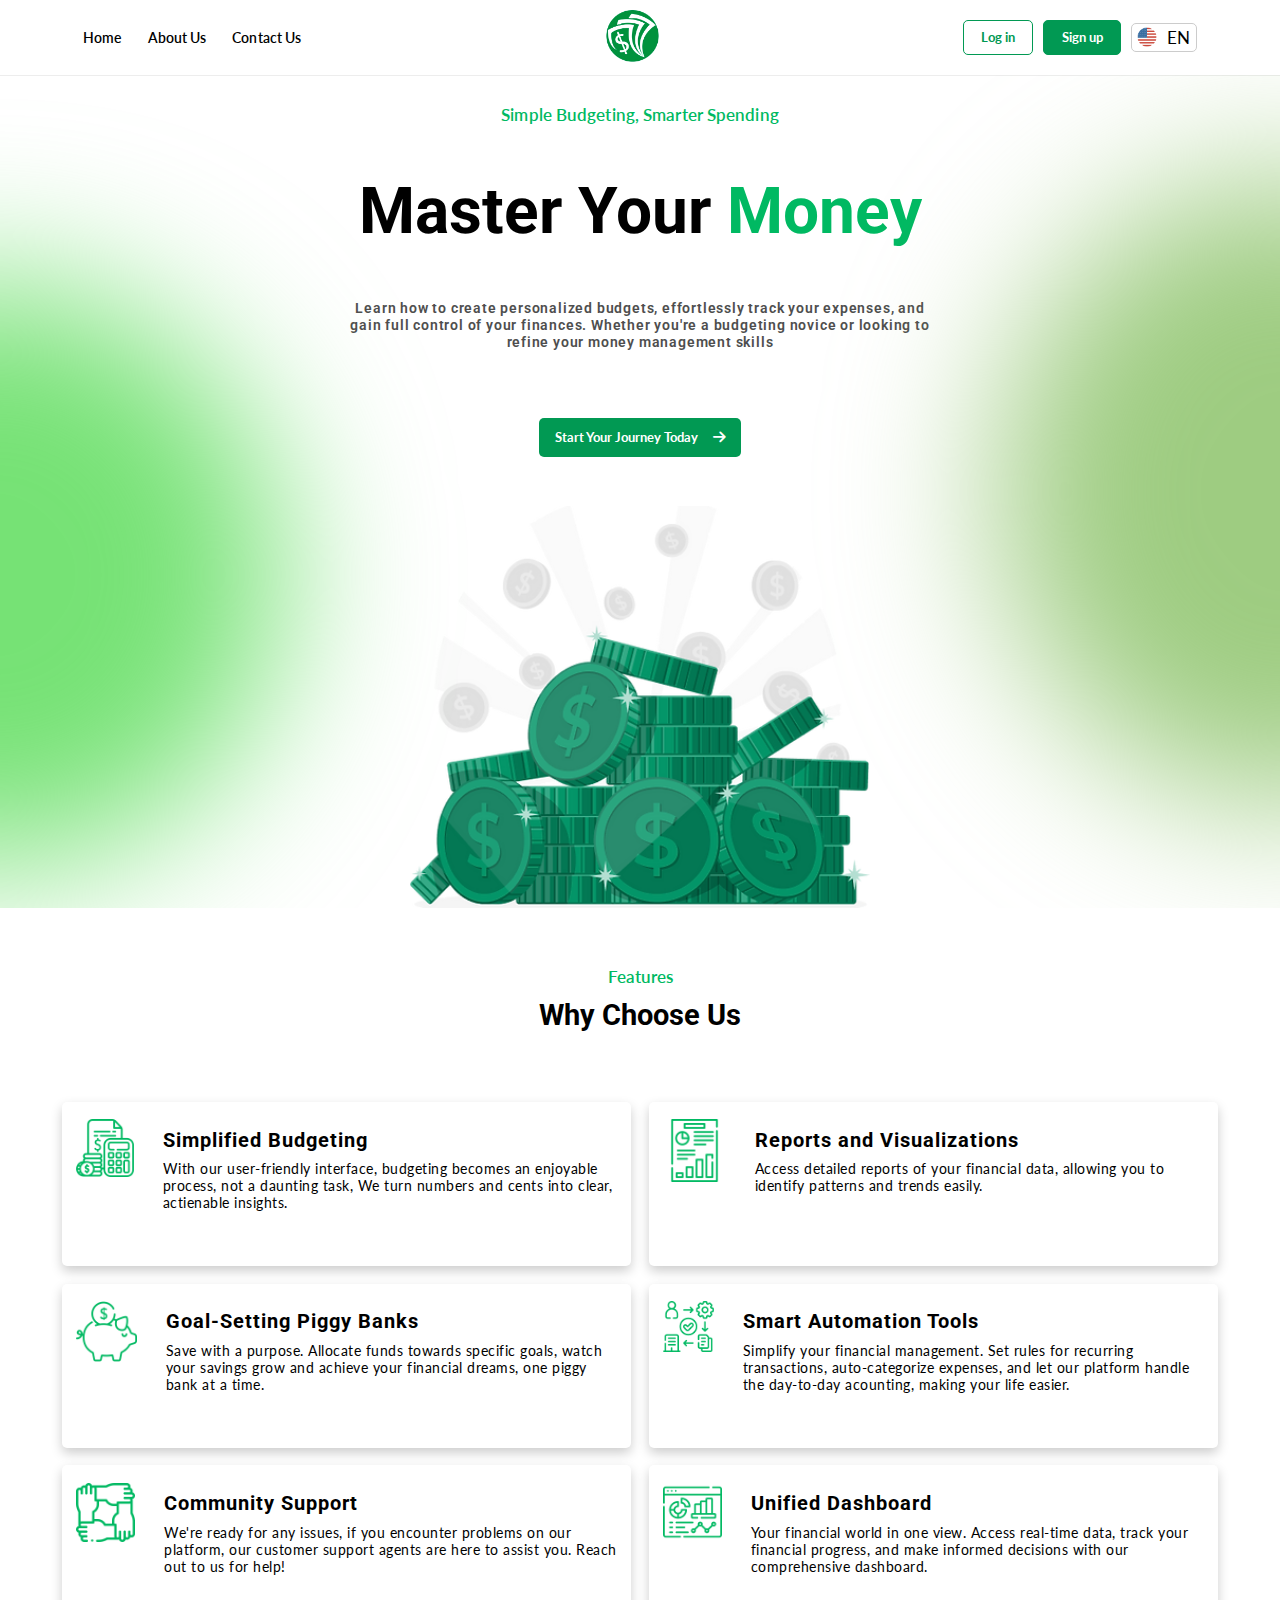
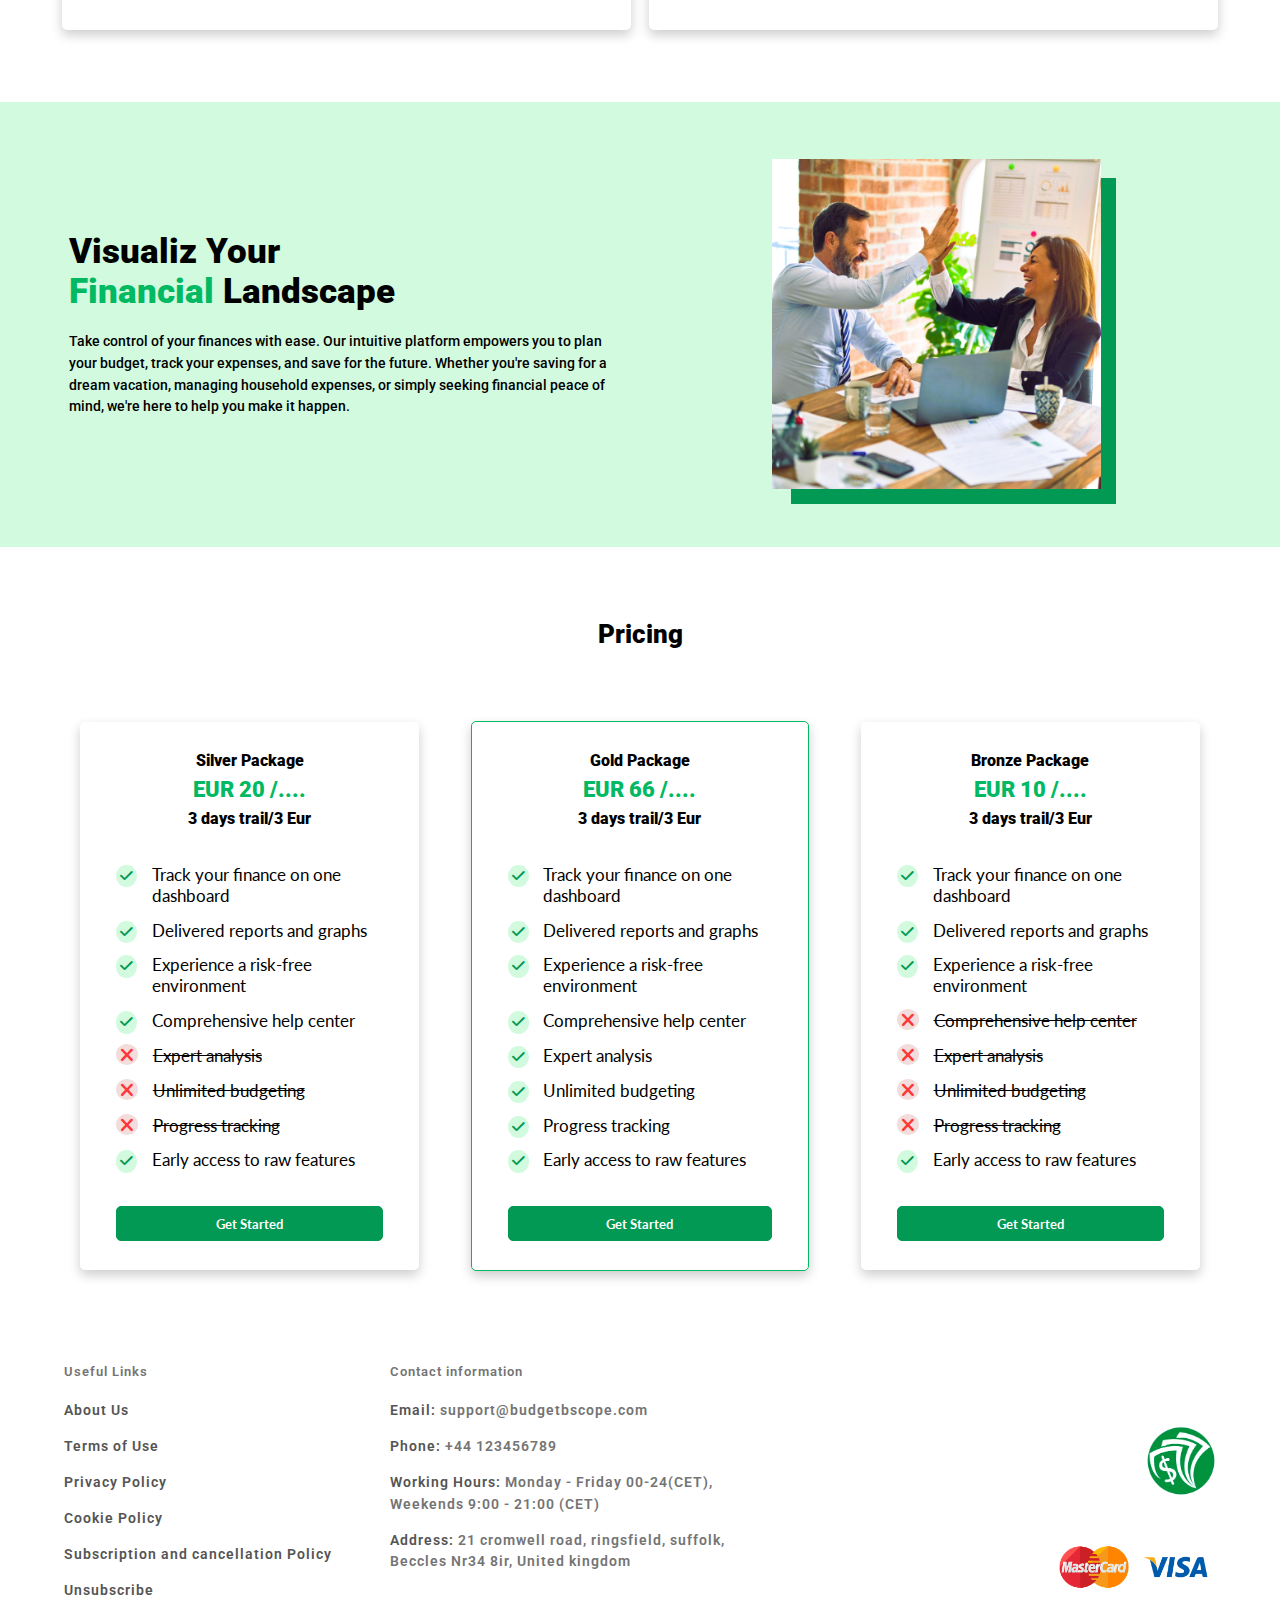
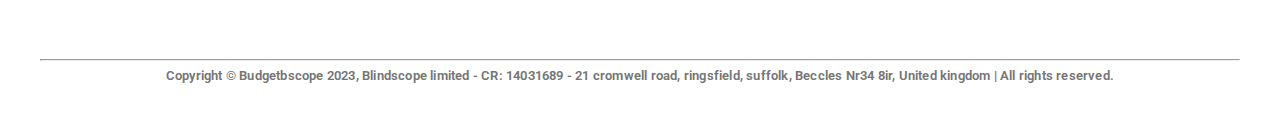
<file: index.html>
<!DOCTYPE html>
<html lang="en">
  <head>
    <meta charset="UTF-8" />
    <meta name="viewport" content="width=device-width, initial-scale=1.0" />
    <title>MASTER MONEY</title>
    <link rel="preconnect" href="https://fonts.googleapis.com" />
    <link rel="preconnect" href="https://fonts.gstatic.com" crossorigin />
    <link
      href="https://fonts.googleapis.com/css2?family=Lato:wght@300;400;700&family=Roboto:wght@400;500;700&display=swap"
      rel="stylesheet"
    />
    <link
      rel="stylesheet"
      href="https://cdnjs.cloudflare.com/ajax/libs/font-awesome/6.0.0/css/all.min.css"
      integrity="sha512-9usAa10IRO0HhonpyAIVpjrylPvoDwiPUiKdWk5t3PyolY1cOd4DSE0Ga+ri4AuTroPR5aQvXU9xC6qOPnzFeg=="
      crossorigin="anonymous"
      referrerpolicy="no-referrer"
    />
    <link rel="stylesheet" href="./css/style.css" />
    <link rel="stylesheet" href="./css/menu.css">
    <link rel="icon" href="./assets/money-fav.ico" type="image/x-icon">
  </head>
  <body>
    <header>
      <div class="container">

        <!-- for desktop -->
        <div class="navbar">
          
          <nav>
            <ul class="nav-list">
              <li><a href="#" class="nav-link">Home</a></li>
              <li><a href="#" class="nav-link">About Us</a></li>
              <li><a href="#" class="nav-link">Contact Us</a></li>
            </ul>
          </nav>

          <div class="logo">
            <img src="./assets/logo.png" alt="logo" />
          </div>

          <div class="nav-btn--group">
            <div class="outline-btn btn"><a href="#">Log in</a></div>
            <div class="filled-btn btn"><a href="#">Sign up</a></div>
            <div class="nav-lang--btn">
              <div class="custom-select">
                <div class="select-selected">
                  <img src="./assets/circle.png" alt="English" />
                  <p>EN</p>
                </div>
                <div class="select-options">
                  <div class="select-option" data-value="en">
                    <img src="./assets/circle.png" alt="English" />
                    <p>Eng</p>
                  </div>
                  <div class="select-option" data-value="fr"><p>Fr</p></div>
                  <div class="select-option" data-value="es"><p>Er</p></div>
                </div>
              </div>
            </div>
          </div>

        </div>

        <!-- Mobile -->
        <div class="mobile-nav">
          <div class="mobile-nav-top">

            <div class="hambuger-icon">
              <button
      type="button"
      id="myHamBtn"
      class="nav-btn"
      title="Hamburger menu icon"
      aria-expanded="false"
      aria-controls="primary-btn"
    >
      <svg class="hamburger" viewBox="0 0 100 100" width="35">
        <rect
          class="top line"
          width="80"
          height="10"
          x="10"
          y="25"
          rx="5"
        ></rect>
        <rect
          class="middle line"
          width="80"
          height="10"
          x="10"
          y="45"
          rx="5"
        ></rect>
        <rect
          class="buttom line"
          width="80"
          height="10"
          x="10"
          y="65"
          rx="5"
        ></rect>
      </svg>
              </button>
            </div>

            <div class="mobile-nav-logo">
              <img src="./assets/logo.png" alt="logo" />
            </div>

            <div class="nav-btn--group">
            <div class="nav-lang--btn">
              <div class="custom-select">
                <div class="select-selected">
                  <img src="./assets/circle.png" alt="English" />
                  <p>EN</p>
                </div>
                <div class="select-options">
                  <div class="select-option" data-value="en">
                    <img src="./assets/circle.png" alt="English" />
                    <p>Eng</p>
                  </div>
                  <div class="select-option" data-value="fr"><p>Fr</p></div>
                  <div class="select-option" data-value="es"><p>Er</p></div>
                </div>
              </div>
            </div>
            </div>

          </div>
        </div>
      </div>
    </header>

    <main>
      <div class="mesh-1"></div>
      <div class="mesh-2"></div>

      <div class="nav-backdrop" id="backdrop" onclick="backdropClickHandler()" data-toggle="false"></div>

      <div class="nav-sidebar" id="sidebar" data-toggle="false">

          <ul class="mobile-nav-list">
            <li class="mobile-nav-item"><a href="#" class="nav-link">Home</a></li>
            <li><hr></li>
            <li class="mobile-nav-item"><a href="#" class="nav-link">About Us</a></li>
            <li><hr></li>
            <li class="mobile-nav-item"><a href="#" class="nav-link">Contact Us</a></li>
          </ul>

          <div class="mobile-nav-btn-group">
            <div class="outline-btn btn"><a href="#">Log in</a></div>
            <div class="filled-btn btn"><a href="#">Sign up</a></div>
          </div>



      </div>

      <div class="container hero-container">
        <div class="hero-subtitle">
          <p>Simple Budgeting, Smarter Spending</p>
        </div>
        <div class="hero-title">
          <h1>Master Your <span class="highlight-text">Money</span></h1>
        </div>
        <div class="hero-description">
          <p>
            Learn how to create personalized budgets, effortlessly track your
            expenses, and gain full control of your finances. Whether you're a
            budgeting novice or looking to refine your money management skills
          </p>
        </div>
        <div class="hero-btn btn">
          <a href="#"> Start Your Journey Today </a>
          <i class="fa-solid fa-arrow-right"></i>
        </div>
        <!-- <div class="hero-img">
        </div> -->
        <img
          src="./assets/hero-money-image.webp"
          class="hero-img"
          alt="hero-img"
        />
      </div>
    </main>
 
    <section class="feature-section">
      <div class="container">
        <div class="section-container">
          <p>Features</p>
          <h2>Why Choose Us</h2>
        </div>

        <div class="grid grid-two-cols">
          
          <div class="feature-card">
            <div class="feature-card-icon">
              <img src="./assets/budget.png" alt="Feature Icon" />
            </div>
            <div class="feature-content">
              <div class="feature-card-title">
                <h3>Simplified Budgeting</h3>
              </div>
              <div class="feature-card-description">
                <p>
                  With our user-friendly interface, budgeting becomes an
                  enjoyable process, not a daunting task, We turn numbers and
                  cents into clear, actienable insights.
                </p>
              </div>
            </div>
          </div>

          <div class="feature-card">
            <div class="report-icon">
              <img src="./assets/business-report.png" class="" alt="Feature Icon" />
            </div>
            <div class="feature-content">
              <div class="feature-card-title">
                <h3>Reports and Visualizations</h3>
              </div>
              <div class="feature-card-description">
                <p>
                  Access detailed reports of your financial data, allowing you to identify patterns and trends easily.
                </p>
              </div>
            </div>
          </div>

          <div class="feature-card">
            <div class="feature-card-icon">
              <img src="./assets/piggy-bank.png" alt="Feature Icon" />
            </div>
            <div class="feature-content">
              <div class="feature-card-title">
                <h3>Goal-Setting Piggy Banks</h3>
              </div>
              <div class="feature-card-description">
                <p>
                  Save with a purpose. Allocate funds towards specific goals, watch your savings grow and achieve your financial dreams, one piggy bank at a time.
                </p>
              </div>
            </div>
          </div>

          <div class="feature-card">
            <div class="feature-card-icon">
              <img src="./assets/onboarding.png" alt="Feature Icon" />
            </div>
            <div class="feature-content">
              <div class="feature-card-title">
                <h3>Smart Automation Tools</h3>
              </div>
              <div class="feature-card-description">
                <p>
                  Simplify your financial management. Set rules for recurring transactions, auto-categorize expenses, and let our platform handle the day-to-day acounting, making your life easier.
                </p>
              </div>
            </div>
          </div>

          <div class="feature-card">
            <div class="feature-card-icon">
              <img src="./assets/community.png" alt="Feature Icon" />
            </div>
            <div class="feature-content">
              <div class="feature-card-title">
                <h3>Community Support</h3>
              </div>
              <div class="feature-card-description">
                <p>
                  We're ready for any issues, if you encounter problems on our platform, our customer support agents are here to assist you. Reach out to us for help!
                </p>
              </div>
            </div>
          </div>

          <div class="feature-card">
            <div class="feature-card-icon">
              <img src="./assets/dashboard.png" alt="Feature Icon" />
            </div>
            <div class="feature-content">
              <div class="feature-card-title">
                <h3>Unified Dashboard</h3>
              </div>
              <div class="feature-card-description">
                <p>
                  Your financial world in one view. Access real-time data, track your financial progress, and make informed decisions with our comprehensive dashboard.
                </p>
              </div>
            </div>
          </div>

        </div>
      </div>
    </section>

    <section class="special-section">
      <div class="container special-section-content">

        <div class="special-section-txt">
          <h3>Visualiz your <br /> <span class="highlight-text">financial</span> landscape</h3>
          <p>Take control of your finances with ease. Our intuitive platform empowers you to plan your budget, track your expenses, and save for the future. Whether you're saving for a dream vacation, managing household expenses, or simply seeking financial peace of mind, we're here to help you make it happen.</p>
        </div>
        <div class="special-section-img">
          <img src="./assets/special-img.jpg" alt="special-section-img" />
        </div>
        
      </div>
    </section>  

    <section class="pricing-section">
      <div class="container">

        <div class="pricing-section">
          <h2>Pricing</h2>
        </div>

        <div class="grid grid-three-cols">

          <div class="pricing-card">


            <div class="pricing-card-top">
              <p>Silver Package</p>
              <h4 class="highlight-text">EUR 20 /....</h4>
              <p>3 days trail/3 Eur</p>
            </div>
            <div class="pricing-card-middle">
              <ul>
                <li>
                  <i class="fa-solid fa-check"></i>
                  <p>Track your finance on one dashboard</p>
                </li>
                <li>
                  <i class="fa-solid fa-check"></i>
                  <p>Delivered reports and graphs</p>
                </li>
                <li>
                  <i class="fa-solid fa-check"></i>
                  <p>Experience a risk-free environment</p>
                </li>
                <li>
                  <i class="fa-solid fa-check"></i>
                  <p>Comprehensive help center</p>
                </li>
                <li>
                  <i class="fa-solid fa-xmark"></i>
                  <p>Expert analysis</p>
                </li>
                <li>
                  <i class="fa-solid fa-xmark"></i>
                  <p>Unlimited budgeting</p>
                </li>
                <li>
                  <i class="fa-solid fa-xmark"></i>
                  <p>Progress tracking</p>
                </li>
                <li>
                  <i class="fa-solid fa-check"></i>
                  <p>Early access to raw features</p>
                </li>
              </ul>
            </div>
            <div class="pricing-card-end">
              <div class="filled-btn btn"><a href="#">Get Started</a></div>
            </div>


          </div>

          <div class="pricing-card ex">


            <div class="pricing-card-top">
              <p>Gold Package</p>
              <h4 class="highlight-text">EUR 66 /....</h4>
              <p>3 days trail/3 Eur</p>
            </div>
            <div class="pricing-card-middle">
              <ul>
                <li>
                  <i class="fa-solid fa-check"></i>
                  <p>Track your finance on one dashboard</p>
                </li>
                <li>
                  <i class="fa-solid fa-check"></i>
                  <p>Delivered reports and graphs</p>
                </li>
                <li>
                  <i class="fa-solid fa-check"></i>
                  <p>Experience a risk-free environment</p>
                </li>
                <li>
                  <i class="fa-solid fa-check"></i>
                  <p>Comprehensive help center</p>
                </li>
                <li>
                  <i class="fa-solid fa-check"></i>
                  <p>Expert analysis</p>
                </li>
                <li>
                  <i class="fa-solid fa-check"></i>
                  <p>Unlimited budgeting</p>
                </li>
                <li>
                  <i class="fa-solid fa-check"></i>
                  <p>Progress tracking</p>
                </li>
                <li>
                  <i class="fa-solid fa-check"></i>
                  <p>Early access to raw features</p>
                </li>
              </ul>
            </div>
            <div class="pricing-card-end">
              <div class="filled-btn btn"><a href="#">Get Started</a></div>
            </div>


          </div>

          <div class="pricing-card">


            <div class="pricing-card-top">
              <p>Bronze Package</p>
              <h4 class="highlight-text">EUR 10 /....</h4>
              <p>3 days trail/3 Eur</p>
            </div>
            <div class="pricing-card-middle">
              <ul>
                <li>
                  <i class="fa-solid fa-check"></i>
                  <p>Track your finance on one dashboard</p>
                </li>
                <li>
                  <i class="fa-solid fa-check"></i>
                  <p>Delivered reports and graphs</p>
                </li>
                <li>
                  <i class="fa-solid fa-check"></i>
                  <p>Experience a risk-free environment</p>
                </li>
                <li>
                  <i class="fa-solid fa-xmark"></i>
                  <p>Comprehensive help center</p>
                </li>
                <li>
                  <i class="fa-solid fa-xmark"></i>
                  <p>Expert analysis</p>
                </li>
                <li>
                  <i class="fa-solid fa-xmark"></i>
                  <p>Unlimited budgeting</p>
                </li>
                <li>
                  <i class="fa-solid fa-xmark"></i>
                  <p>Progress tracking</p>
                </li>
                <li>
                  <i class="fa-solid fa-check"></i>
                  <p>Early access to raw features</p>
                </li>
              </ul>
            </div>
            <div class="pricing-card-end">
              <div class="filled-btn btn"><a href="#">Get Started</a></div>
            </div>


          </div>

        </div>


        
      </div>
    </section>

    <footer class="footer-section">
      <div class="container grid grid-big-one">

        <div class="footer-content">
          <div class="footer-page">
            <ul>
              <li>Useful Links</li>
              <li>About Us</li>
              <li>Terms of Use</li>
              <li>Privacy Policy</li>
              <li>Cookie Policy</li>
              <li>Subscription and cancellation Policy</li>
              <li>Unsubscribe</li>
            </ul>
          </div>
          <div class="footer-address">
            <ul>
              <li>Contact information</li>
              <li><span>Email:</span> support@budgetbscope.com</li>
              <li><span>Phone:</span> +44 123456789</li>
              <li><span>Working Hours:</span> Monday - Friday 00-24(CET),
                <br>Weekends 9:00 - 21:00 (CET)
              </li>
              <li><span>Address:</span> 21 cromwell road, ringsfield, suffolk, <br>Beccles Nr34 8ir, United kingdom</li>
          </div>
        </div>
        <div class="footer-payment">
            <div class="footer-payment-content">
              <div class="logo">
                <img src="./assets/logo.png" alt="logo">
              </div>
              <div class="payment-icons">
                <img src="./assets/mastercard.png" alt="Mastercard icon" />
                <img src="./assets/visa.png" alt="Mastercard icon" />
              </div>
            </div>
        </div>

      </div>
    </footer>

    <div class="container copyright-section">
      <hr>
      <p>
        Copyright © Budgetbscope 2023, Blindscope limited - CR: 14031689 - 21 cromwell road, ringsfield, suffolk, Beccles Nr34 8ir, United kingdom | All rights reserved.
      </p>
    </div>








    <script src="./js/script.js"></script>
  </body>
</html>
</file>
<file: css/style.css>
:root {
  --primary-color: #019953;
  --secondary-color: #d2fadf;
  --font-color: #000;
  --highlight-color: #00b962;
}

/* font-family: 'Lato', sans-serif;
font-family: 'Roboto', sans-serif; */

*,
*::before,
*::after {
  margin: 0;
  padding: 0;
  box-sizing: border-box;
}

li {
  list-style: none;
}

a {
  text-decoration: none;
  color: var(--font-color);
}

a,
p {
  font-size: 1.2rem;
}

p,
a:hover,
a:focus {
  color: var(--font-color);
}

img {
  max-width: 100%;
  height: auto;
}

a,
img,
span {
  display: inline-block;
}

h1,
h2,
h3,
h4,
h5,
h6,
span {
  font-family: "Roboto", sans-serif;
  color: var(--font-color);
}

html {
  scroll-behavior: smooth;
  font-size: 1rem;
}

body {
  font-family: "Lato", sans-serif;
}

/* Layout */
.container {
  max-width: 1200px;
  margin: 0 auto;
  padding: 0 1.5em;
}

.btn {
  display: flex;
  align-items: center;
  justify-content: center;
  padding: 0.6rem 1.2rem;
  border-radius: 5px;
  font-weight: 700;
  cursor: pointer;
  transition: all 0.4s linear;

  & a {
    font-size: 0.9rem;
  }
}

.outline-btn {
  border: 1px solid var(--primary-color);
  background: transparent;
  & a {
    color: var(--primary-color);
  }

  &:hover {
    background: var(--primary-color);
    & a {
      color: #fff;
    }
  }
}

.filled-btn {
  border: 1px solid var(--primary-color);
  background: var(--primary-color);
  & a {
    color: #fff;
  }
  &:hover {
    background: var(--highlight-color);
  }
}

.arrow-icon {
  width: 5px;
  height: 5px;
}

.highlight-text {
  color: var(--highlight-color);
}

.grid {
  display: grid;
}

.grid-two-cols {
  grid-template-columns: repeat(2, 1fr);
  gap: 1.2em;
}

.grid-three-cols {
  grid-template-columns: repeat(3, 1fr);
  gap: 1em;
  place-items: center;
}

.grid-big-one {
  display: flex;
  padding: 0 1.2em;
}

/* Styling css */
main {
  position: relative;
  width: 100%;
  height: calc(100vh - 67px);
  overflow-x: hidden;
}
.mesh-1 {
  position: absolute;
  left: -23%;
  top: 60%;
  transform: translateY(-50%);
  width: 45%;
  height: 70%;
  border-radius: 100%;
  background: #76e275;
  filter: blur(80px);
}

.mesh-2 {
  position: absolute;
  right: -23%;
  top: 50%;
  transform: translateY(-50%);
  width: 45%;
  height: 75%;
  border-radius: 50%;
  background: #9ecc81;
  filter: blur(80px);
}

.custom-select {
  position: relative;
  display: inline-block;

  & img {
    width: 20px;
    height: 20px;
    margin-right: 10px;
  }

  & .select-option,
  .select-selected {
    display: flex;
    align-items: center;
    justify-content: center;
  }
}

.select-selected {
  background-color: #fff;
  border: 1px solid #ccc;
  border-radius: 5px;
  padding: 0.1875em 0.375em;
  cursor: pointer;
}

.select-options {
  display: none;
  position: absolute;
  background-color: #f9f9f9;
  box-shadow: 0 8px 16px rgba(0, 0, 0, 0.2);
  border-radius: 4px;
  z-index: 1;
}

.select-option {
  padding: 8px 16px;
  cursor: pointer;
}

.select-option:hover {
  background-color: #ddd;
}

.logo img {
  width: 45px;
  height: 45px;
  cursor: pointer;
}

header {
  box-shadow: 0px 0px 1px 0px rgba(0, 0, 0, 0.41);
  background: #fff;
}

.navbar {
  display: flex;
  align-items: center;
  justify-content: space-between;
  padding: 0.6em 0;

  & .nav-list {
    display: flex;
    align-items: center;
    justify-content: center;
    gap: 1.8em;
    position: relative;

    & li a {
      padding: 0.3em 0;
      position: relative;

      &::after {
        content: "";
        position: absolute;
        bottom: 0;
        left: 0;
        width: 0;
        height: 2px;
        background: var(--primary-color);
        transition: width 0.3s linear;
      }

      &:hover::after {
        width: 100%;
      }
    }
  }

  & .nav-link {
    font-size: 1rem;
    font-weight: 600;
    letter-spacing: 0.1px;
    word-spacing: 0.01px;
    color: var(--font-color);
  }

  & .nav-btn--group {
    display: flex;
    align-items: center;
    justify-content: center;
    gap: 0.7em;
  }
}

/* Hero section */
.hero-container {
  display: flex;
  flex-direction: column;
  align-items: center;
  justify-content: space-between;
  height: 100%;
  width: 50%;
  padding-top: 2em;

  /* background: #a59191; */
}

.hero-subtitle p {
  font-weight: 600;
  letter-spacing: 0.1px;
  word-spacing: 0.01px;
  color: var(--highlight-color);
}

.hero-title {
  font-family: "Roboto", sans-serif;
  font-size: 2.5vw;
  font-weight: 900;
  line-height: 1.2;
}

.hero-description p {
  font-family: "Roboto", sans-serif;
  color: #4e4e4e;
  font-size: 1rem;
  text-align: center;
  font-weight: 600;
  letter-spacing: 0.8px;
  padding: 0 0 1.2em 0;
}

.hero-img {
  padding: 0;
  margin: 0;
  height: 50%;
}

.hero-btn {
  padding: 0.8em 0;
  width: 14rem;
  gap: 15px;
  background: var(--primary-color);
  color: #fff;

  & a {
    color: #fff;
  }
}

/* Features Section */

.section-container {
  text-align: center;
  width: 100%;
  padding: 4em 0;

  & p {
    color: var(--highlight-color);
    font-weight: 600;
  }

  & h2 {
    font-size: 2rem;
    font-weight: 700;
    line-height: 2;
  }
}

.feature-card {
  background: #fff;
  display: flex;
  border-radius: 5px;
  padding: 1.2em 1em;
  box-shadow: 0 5px 12px rgba(0, 0, 0, 0.2);
}

.feature-card-title {
  font-size: 1.2rem;
  font-weight: 700;
  letter-spacing: 1px;
  padding: 0.5em 0;
}

.feature-card-icon {
  width: 130px;
  height: 130px;
  margin-right: 2em;
}

.report-icon {
  width: 90px !important;
  margin-right: 2em;
}

.feature-card-icon img,
.report-icon img {
  transition: all 0.4s linear;
  cursor: pointer;

  &:hover {
    transform: rotate(360deg);
  }
}

.feature-card-description p {
  font-size: 1rem;
  font-weight: 400;
  letter-spacing: 0.5px;
}

/* Special Section */

.special-section {
  background-color: var(--secondary-color);
  width: 100%;
  margin: 5em 0;
}

.special-section-content {
  display: flex;
  align-items: center;
  justify-content: space-between;
  gap: 3em;
  padding: 4em 2em;
}

.special-section-txt {
  width: 50%;
  & h3 {
    font-family: "Roboto", sans-serif;
    font-size: 2.4rem;
    font-weight: 900;
    padding: 0.3em 0;
    text-transform: capitalize;
  }
  & p {
    font-family: "Roboto", sans-serif;
    font-weight: 500;
    font-size: 1rem;
    line-height: 1.5;
    padding: 0.7em 0;
  }
}

.special-section-img {
  width: 50%;
  display: flex;
  justify-content: center;
  position: relative;
  & img {
    width: 60%;
    transition: all 0.2s linear;
    -webkit-box-shadow: 17px 17px 0px -2px var(--primary-color);
    box-shadow: 17px 17px 0px -2px var(--primary-color);
    &:hover {
      box-shadow: 17px 17px 0px -8px var(--primary-color);
    }
  }
}

/* Pricing section */

.ex {
  /* background-color: var(--secondary-color); */
  border: 1px solid var(--highlight-color);
}

.pricing-section {
  width: 100%;
  text-align: center;
  margin-bottom: 5em;
  & h2 {
    font-family: "Roboto", sans-serif;
    font-size: 1.8rem;
    font-weight: 900;
  }
}

.pricing-card {
  width: 90%;
  padding: 2em 2.5em;
  box-shadow: 0 5px 12px rgba(0, 0, 0, 0.2);
  border-radius: 5px;
  display: flex;
  flex-direction: column;
  /* align-items: center; */
  gap: 2em;
  justify-content: space-between;
}

.pricing-card-top {
  display: flex;
  flex-direction: column;
  align-items: center;
  gap: 0.5em;

  & p {
    font-family: "Roboto", sans-serif;
    font-size: 1.1rem;
    font-weight: 900;
  }

  & h4 {
    font-size: 1.5rem;
    font-weight: 900;
  }
}

.pricing-card-middle {
  & ul li {
    display: flex;
    align-items: baseline;
    gap: 1em;
  }
  & ul li p {
    padding: 0.4em 0;
    text-align: start;
  }

  & ul li:has(.fa-xmark) {
    & p {
      text-decoration: line-through;
    }
  }
}

.pricing-card-end {
  & .btn:hover {
    animation: dance 0.3s linear;
  }
}

@keyframes dance {
  0% {
    transform: rotate(0deg);
  }
  25% {
    transform: rotate(10deg);
  }
  50% {
    transform: rotate(0deg);
  }
  75% {
    transform: rotate(-10deg);
  }
  100% {
    transform: rotate(0deg);
  }
}

.fa-check {
  color: var(--primary-color);
  background-color: var(--secondary-color);
  border-radius: 50%;
  padding: 4px;
}

.fa-xmark {
  color: rgb(255, 55, 55);
  font-size: 19px;
  background-color: var(--secondary-color);
  background-color: rgb(243, 220, 220);
  border-radius: 50%;
  padding: 1px 5px;
}

/* footer */

.footer-content {
  display: flex;
  align-items: baseline;
  padding: 0.5em;
  gap: 4em;
  width: 70%;
}

.footer-address,
.footer-page {
  & ul li:first-child {
    color: #747474;
    font-weight: 600;
    font-size: 0.9rem;
    padding: 0.9em 0;
    cursor: initial;
    letter-spacing: 1px;
  }

  & ul li {
    padding: 0.5em 0;
    cursor: pointer;
    font-size: 1rem;
    font-weight: 600;
    font-family: "Roboto", sans-serif;
    color: #747474;
    letter-spacing: 1px;
    line-height: 1.5;
  }
}

.footer-page ul li,
.footer-address span {
  color: rgb(85, 84, 84);
}

.footer-payment {
  width: 30%;
}

.footer-payment-content {
  height: 100%;
  display: flex;
  flex-direction: column;
  align-items: end;
  justify-content: flex-end;
  gap: 2em;
  padding: 0.5em;

  & .logo img {
    width: 70px;
    height: auto;
  }

  & .payment-icons img {
    width: 70px;
    height: auto;
    margin: 0.3em;
  }
}

.copyright-section {
  padding: 3em 0;

  & p {
    font-family: "Roboto", sans-serif;
    color: #747474;
    font-size: 0.9rem;
    text-align: center;
    padding: 0.5em 0.5em;
    font-weight: 600;
    letter-spacing: 0.2px;
  }
}

.mobile-nav-top {
  display: none;
  align-items: center;
  justify-content: space-between;
  width: 100%;
  height: 48px;
  background-color: #fff;
  padding: 0.5em 1.5em;
  z-index: 1000;
}

.mobile-nav-logo img {
  width: 35px;
  height: auto;
}

.nav-backdrop[data-toggle="false"] {
  display: none;
}

.nav-backdrop[data-toggle="true"] {
  display: block;
  position: fixed;
  background: #000;
  filter: opacity(0.8);
  width: 100%;
  height: 100%;
  z-index: 899;
  animation: my-fade 1s ease;
}

.nav-sidebar[data-toggle="false"] {
  display: none;
}

.nav-sidebar[data-toggle="true"] {
  position: fixed;
  background: #f2f2f2;
  width: 60%;
  height: calc(100vh - 48px);
  z-index: 999;
  animation: sliding-windows 0.8s ease;
}

body.nav-backdrop-active {
  overflow: hidden;
}

.mobile-nav-list {
  padding: 3em;
  display: flex;
  flex-direction: column;
  gap: 1em;

  & .nav-link {
    font-size: 1.2rem;
    font-weight: 600;
    letter-spacing: 0.1px;
    word-spacing: 0.01px;
    color: var(--font-color);
  }
}

.mobile-nav-btn-group {
  display: flex;
  align-items: center;
  justify-content: center;
  gap: 3em;
  padding: 10em 0;
}

@keyframes my-fade {
  from {
    filter: opacity(0);
  }
  to {
    filter: opacity(0.8);
  }
}

@keyframes sliding-windows {
  from {
    transform: translateX(-100%);
  }
  to {
    transform: translateX(0);
  }
}

/* --------------------------------------------------- */
/* Media query */
/* --------------------------------------------------- */

@media (min-width: 1400px) {
  html {
    font-size: 1.8rem;
  }

  .container {
    max-width: 2200px;
  }

  .feature-card-icon img,
  .report-icon img {
    margin-right: 3em;
  }

  .logo img {
    width: 80px;
    height: auto;
  }

  .navbar {
    padding: 0.6em 2.5em;
  }
}

@media (max-width: 1620px) {
  html {
    font-size: 1.6rem;
  }

  .logo img {
    width: 55px;
    height: auto;
  }
}

@media (max-width: 1440px) {
  html {
    font-size: 0.9rem;
  }

  .logo img {
    width: 55px;
    height: auto;
  }

  .navbar {
    padding: 0.6em 1.5em;
  }
}

@media (max-width: 1024px) {
  html {
    font-size: 0.9rem;
  }
  .hero-container {
    width: 60%;
  }
  .hero-description p {
    font-size: 0.9rem;
  }

  .feature-card {
    padding: 0.8em 1em;
  }

  .footer-address,
  .footer-page {
    & ul li {
      padding: 0.2em 0;
    }
  }

  .grid-three-cols {
    gap: 0.1em;
  }

  .footer-content {
    gap: 1.6em;
  }

  .logo img {
    width: 40px;
    height: auto;
  }

  .feature-card-icon img,
  .report-icon img {
    margin-right: 1em;
  }
}

@media (max-width: 788px) {
  .navbar {
    display: none;
  }

  .mobile-nav-top {
    display: flex;
  }

  html {
    font-size: 0.89rem;
  }

  .grid-two-cols {
    gap: 0.8em;
  }

  .grid-three-cols {
    gap: 0em;
  }

  main {
    height: calc(100vh - 48px);
  }

  .grid-three-cols {
    grid-template-columns: repeat(2, 1fr);
    gap: 0em;
  }

  .pricing-card {
    margin: 1em;
  }

  .pricing-section {
    margin-bottom: 4em;
  }

  .grid-two-cols {
    grid-template-columns: repeat(1, 1fr);
  }

  .report-icon {
    height: 130px;
  }
}

@media (max-width: 588px) {
  html {
    font-size: 0.8rem;
  }
}

@media (max-width: 576px) {
  html {
    font-size: 0.79rem;
  }

  .grid-three-cols {
    grid-template-columns: repeat(1, 1fr);
  }

}
</file>
<file: css/menu.css>
.nav-btn {
  background: transparent;
  outline: none;
  border: none;
  cursor: pointer;

  .line {
    fill: #333;
    transition: y 300ms ease-in 300ms, 
        transform 300ms ease-in,
        opacity 0ms 300ms;
    transform-origin: center;
  }

  &[aria-expanded="true"] .line {
    fill: #333;
    transition: y 300ms ease-in, transform 300ms ease-in 300ms,
      opacity 0ms 300ms;
  }
}

.nav-btn[aria-expanded="true"] :is(.top, .buttom) {
  y: 45;
}

.nav-btn[aria-expanded="true"] .top {
  transform: rotate(45deg);
}

.nav-btn[aria-expanded="true"] .middle {
  opacity: 0;
}

.nav-btn[aria-expanded="true"] .buttom {
  transform: rotate(-45deg);
}
</file>
